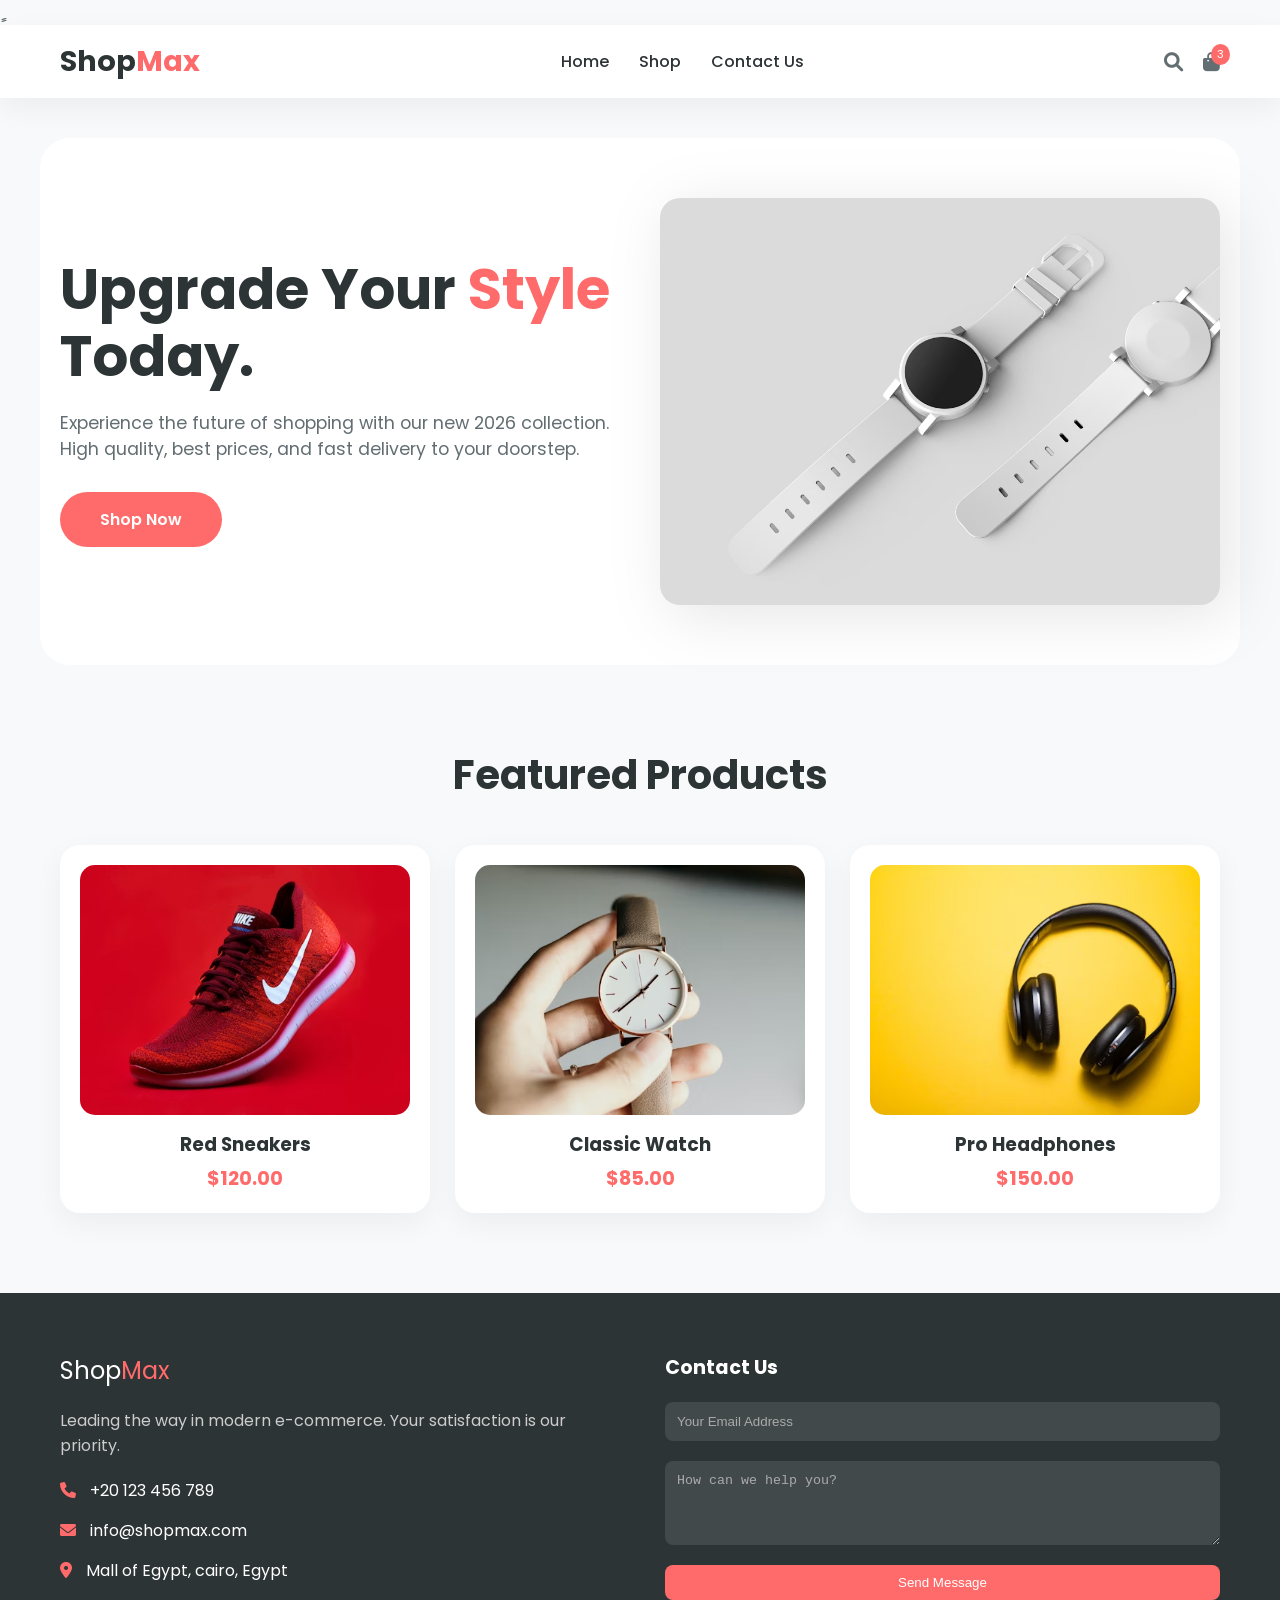
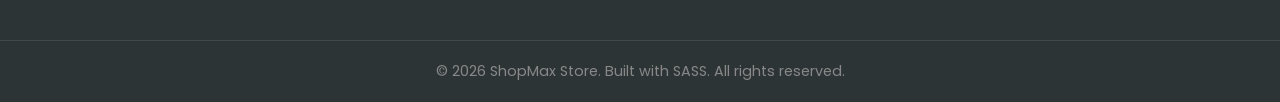
<file: demo.html>
ٍٍ
<!DOCTYPE html>
<html lang="en">

<head>
    <meta charset="UTF-8">
    <meta name="viewport" content="width=device-width, initial-scale=1.0">
    <title>ShopMax | Modern Shopping Store</title>

    <link href="https://fonts.googleapis.com/css2?family=Poppins:wght@300;400;600;700&display=swap" rel="stylesheet">

    <link rel="stylesheet" href="https://cdnjs.cloudflare.com/ajax/libs/font-awesome/6.0.0/css/all.min.css">

    <link rel="stylesheet" href="main.css">
</head>

<body>

    <header class="main-header">
        <nav class="navbar">
            <div class="logo">Shop<span>Max</span></div>
            <ul class="nav-links">
                <li><a href="#home">Home</a></li>
                <li><a href="#products">Shop</a></li>
                <li><a href="#contact">Contact Us</a></li>
            </ul>
            <div class="nav-icons">
                <i class="fas fa-search"></i>
                <div class="cart-icon" style="position: relative; display: inline-block;">
                    <i class="fas fa-shopping-bag"></i>
                    <span
                        style="position: absolute; top: -8px; right: -10px; background: #ff6b6b; color: white; font-size: 0.7rem; padding: 2px 6px; border-radius: 50%;">3</span>
                </div>
            </div>
        </nav>
    </header>

    <section id="home" class="hero">
        <div class="hero-content">
            <h1>Upgrade Your <span>Style</span> Today.</h1>
            <p>Experience the future of shopping with our new 2026 collection. High quality, best prices, and fast
                delivery to your doorstep.</p>
            <a href="#products" class="btn-main">Shop Now</a>
        </div>
        <div class="hero-image">
            <img src="images/photo-1523275335684-37898b6baf30.avif" alt="New Collection 2026">
        </div>
    </section>

    <section id="products" class="products">
        <h2 style="text-align: center; margin-bottom: 40px; color: #2d3436; font-size: 2.5rem;">Featured Products</h2>
        <div class="grid">
            <div class="card">
                <img src="images/red.avif" alt="Red Sneakers">
                <h3>Red Sneakers</h3>
                <p class="price">$120.00</p>
            </div>
            <div class="card">
                <img src="images/classsic.avif" alt="Classic Watch">
                <h3>Classic Watch</h3>
                <p class="price">$85.00</p>
            </div>
            <div class="card">
                <img src="images/headphone.avif" alt="Headphones">
                <h3>Pro Headphones</h3>
                <p class="price">$150.00</p>
            </div>
        </div>
        </div>
    </section>

    <footer id="contact" class="main-footer">
        <div class="footer-container">
            <div class="footer-info">
                <div class="logo" style="color: white;">Shop<span>Max</span></div>
                <p>Leading the way in modern e-commerce. Your satisfaction is our priority.</p>
                <ul class="contact-details" style="list-style: none; padding: 0;">
                    <li style="margin-bottom: 15px;"><i class="fas fa-phone"></i> +20 123 456 789</li>
                    <li style="margin-bottom: 15px;"><i class="fas fa-envelope"></i> info@shopmax.com</li>
                    <li style="margin-bottom: 15px;"><i class="fas fa-map-marker-alt"></i> Mall of Egypt, cairo, Egypt
                    </li>
                </ul>
            </div>

            <div class="footer-contact">
                <h4>Contact Us</h4>
                <form onsubmit="return false;">
                    <input type="email" placeholder="Your Email Address" required
                        style="width: 100%; margin-bottom: 10px;">
                    <textarea placeholder="How can we help you?" rows="4"
                        style="width: 100%; margin-bottom: 10px;"></textarea>
                    <button type="submit" class="btn-send" style="width: 100%; cursor: pointer;">Send Message</button>
                </form>
            </div>
        </div>

        <div class="footer-bottom">
            <p>&copy; 2026 ShopMax Store. Built with SASS. All rights reserved.</p>
        </div>
    </footer>

    <script>
        document.querySelectorAll('a[href^="#"]').forEach(anchor => {
            anchor.addEventListener('click', function (e) {
                e.preventDefault();
                document.querySelector(this.getAttribute('href')).scrollIntoView({
                    behavior: 'smooth'
                });
            });
        });
    </script>

</body>

</html>
</file>
<file: main.css>
.main-header {
  background: #ffffff;
  padding: 15px 0;
  box-shadow: 0 10px 30px rgba(0, 0, 0, 0.05);
  position: sticky;
  top: 0;
  z-index: 1000;
}
.main-header .navbar {
  max-width: 1200px;
  margin: 0 auto;
  display: flex;
  justify-content: space-between;
  align-items: center;
  padding: 0 20px;
}
.main-header .navbar .logo {
  font-size: 1.8rem;
  font-weight: 700;
  color: #2d3436;
}
.main-header .navbar .logo span {
  color: #ff6b6b;
}
.main-header .navbar .nav-links {
  display: flex;
  list-style: none;
  gap: 30px;
}
@media (max-width: 992px) {
  .main-header .navbar .nav-links {
    display: none;
  }
}
.main-header .navbar .nav-links a {
  text-decoration: none;
  color: #2d3436;
  font-weight: 500;
  transition: all 0.3s ease-in-out;
}
.main-header .navbar .nav-links a:hover {
  color: #ff6b6b;
}
.main-header .navbar .nav-icons {
  display: flex;
  gap: 20px;
}
.main-header .navbar .nav-icons i {
  font-size: 1.2rem;
  cursor: pointer;
  transition: all 0.3s ease-in-out;
}
.main-header .navbar .nav-icons i:hover {
  color: #ff6b6b;
}

* {
  box-sizing: border-box;
  margin: 0;
  padding: 0;
}

body {
  font-family: "Poppins", sans-serif;
  background-color: #f8f9fa;
  color: #636e72;
  scroll-behavior: smooth;
}

.hero {
  max-width: 1200px;
  margin: 40px auto;
  padding: 60px 20px;
  display: flex;
  align-items: center;
  gap: 40px;
  background: #ffffff;
  border-radius: 30px;
}
@media (max-width: 992px) {
  .hero {
    flex-direction: column;
    text-align: center;
    padding: 40px 20px;
  }
}
.hero .hero-content {
  flex: 1;
}
.hero .hero-content h1 {
  font-size: 3.5rem;
  color: #2d3436;
  margin-bottom: 20px;
  line-height: 1.2;
}
@media (max-width: 576px) {
  .hero .hero-content h1 {
    font-size: 2.2rem;
  }
}
.hero .hero-content h1 span {
  color: #ff6b6b;
}
.hero .hero-content p {
  margin-bottom: 30px;
  font-size: 1.1rem;
}
.hero .hero-image {
  flex: 1;
}
.hero .hero-image img {
  width: 100%;
  border-radius: 20px;
  filter: drop-shadow(10px 10px 30px rgba(0, 0, 0, 0.1));
}

.products {
  max-width: 1200px;
  margin: 80px auto;
  padding: 0 20px;
}
.products .grid {
  display: grid;
  grid-template-columns: repeat(auto-fit, minmax(280px, 1fr));
  gap: 25px;
}
.products .card {
  background: #ffffff;
  padding: 20px;
  border-radius: 20px;
  text-align: center;
  transition: all 0.3s ease-in-out;
  box-shadow: 0 10px 30px rgba(0, 0, 0, 0.05);
}
.products .card:hover {
  transform: translateY(-10px);
  box-shadow: 0 15px 35px rgba(0, 0, 0, 0.1);
}
.products .card img {
  width: 100%;
  height: 250px;
  object-fit: cover;
  border-radius: 15px;
}
.products .card h3 {
  margin: 15px 0 5px;
  color: #2d3436;
}
.products .card .price {
  color: #ff6b6b;
  font-weight: bold;
  font-size: 1.2rem;
}

.btn-main {
  background: #ff6b6b;
  color: #ffffff;
  padding: 15px 40px;
  border-radius: 50px;
  text-decoration: none;
  font-weight: 600;
  transition: all 0.3s ease-in-out;
  display: inline-block;
}
.btn-main:hover {
  background: #ff3838;
  transform: scale(1.05);
}

.main-footer {
  background-color: #2d3436;
  color: #ffffff;
  padding: 60px 0 20px;
}
.main-footer .footer-container {
  max-width: 1200px;
  margin: 0 auto;
  display: flex;
  justify-content: space-between;
  gap: 50px;
  padding: 0 20px;
}
@media (max-width: 992px) {
  .main-footer .footer-container {
    flex-direction: column;
    text-align: center;
  }
}
.main-footer .footer-info {
  flex: 1;
}
.main-footer .footer-info .logo {
  font-size: 1.5rem;
  margin-bottom: 20px;
}
.main-footer .footer-info .logo span {
  color: #ff6b6b;
}
.main-footer .footer-info p {
  color: #ccc;
  margin-bottom: 20px;
}
.main-footer .footer-info .contact-details {
  list-style: none;
}
.main-footer .footer-info .contact-details li {
  margin-bottom: 10px;
}
.main-footer .footer-info .contact-details li i {
  color: #ff6b6b;
  margin-right: 10px;
}
.main-footer .footer-contact {
  flex: 1;
}
.main-footer .footer-contact h4 {
  margin-bottom: 20px;
  font-size: 1.2rem;
}
.main-footer .footer-contact form {
  display: flex;
  flex-direction: column;
  gap: 10px;
}
.main-footer .footer-contact form input,
.main-footer .footer-contact form textarea {
  padding: 12px;
  border-radius: 8px;
  border: none;
  background: rgba(255, 255, 255, 0.1);
  color: white;
}
.main-footer .footer-contact form input::placeholder,
.main-footer .footer-contact form textarea::placeholder {
  color: #aaa;
}
.main-footer .footer-contact form .btn-send {
  background: #ff6b6b;
  color: white;
  border: none;
  padding: 10px;
  border-radius: 8px;
  cursor: pointer;
  transition: all 0.3s ease-in-out;
}
.main-footer .footer-contact form .btn-send:hover {
  background: #ff3838;
}
.main-footer .footer-bottom {
  text-align: center;
  margin-top: 40px;
  padding-top: 20px;
  border-top: 1px solid rgba(255, 255, 255, 0.1);
  font-size: 0.9rem;
  color: #888;
}

/*# sourceMappingURL=main.css.map */
</file>
